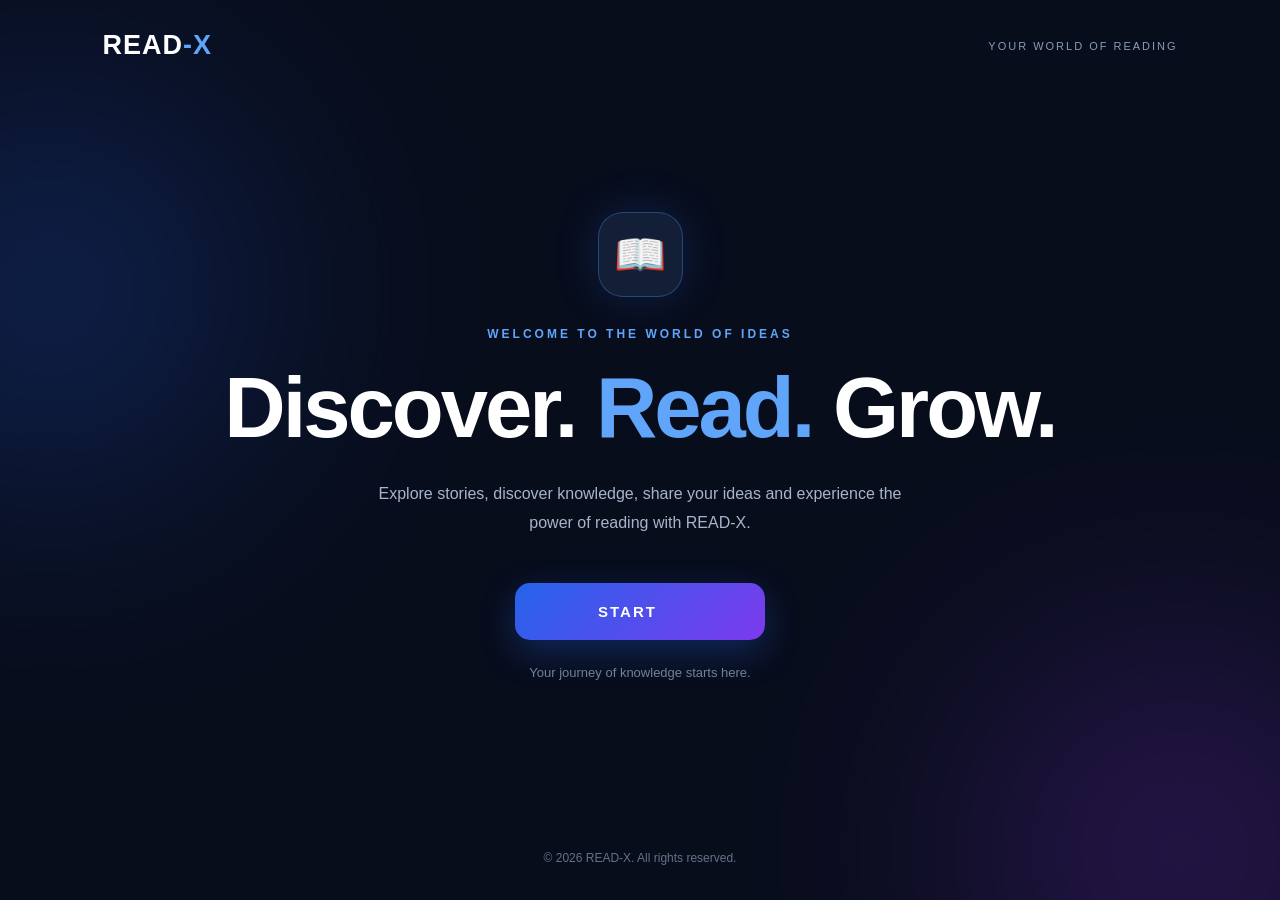
<file: index.html>
<!DOCTYPE html>
<html lang="en">
<head>
    <meta charset="UTF-8">
    <meta name="viewport" content="width=device-width, initial-scale=1.0">
    <meta name="theme-color" content="#080d1c">

    <title>READ-X | Welcome</title>

    <link rel="stylesheet" href="./index.css">
</head>

<body>

    <main class="welcome-container">

        <div class="background-glow glow-one"></div>
        <div class="background-glow glow-two"></div>

        <nav class="navbar">
            <a href="./index.html" class="logo">
                READ<span>-X</span>
            </a>

            <span class="nav-label">YOUR WORLD OF READING</span>
        </nav>

        <section class="welcome-content">

            <div class="welcome-icon">📖</div>

            <p class="small-heading">WELCOME TO THE WORLD OF IDEAS</p>

            <h1>
                Discover.
                <span>Read.</span>
                Grow.
            </h1>

            <p class="description">
                Explore stories, discover knowledge, share your ideas
                and experience the power of reading with READ-X.
            </p>

            <a href="./home.html" class="start-button">
                <span>START</span>
                <span class="arrow"></span>
            </a>

            <p class="bottom-text">
                Your journey of knowledge starts here.
            </p>

        </section>

        <footer>
            <p>© 2026 READ-X. All rights reserved.</p>
        </footer>

    </main>

</body>
</html>
</file>
<file: index.css>
/* =================================
   READ-X | WELCOME PAGE
================================= */

* {
    margin: 0;
    padding: 0;
    box-sizing: border-box;
}

body {
    font-family: Arial, Helvetica, sans-serif;
    background: #080d1c;
    color: #ffffff;
    min-height: 100vh;
}

/* MAIN CONTAINER */

.welcome-container {
    min-height: 100vh;
    position: relative;
    overflow: hidden;
    display: flex;
    flex-direction: column;
    padding: 30px 8%;
}

/* BACKGROUND GLOW */

.background-glow {
    position: absolute;
    width: 400px;
    height: 400px;
    border-radius: 50%;
    filter: blur(130px);
    opacity: 0.25;
    pointer-events: none;
}

.glow-one {
    background: #2563eb;
    top: 10%;
    left: -150px;
}

.glow-two {
    background: #9333ea;
    bottom: -150px;
    right: -100px;
}

/* NAVBAR */

.navbar {
    display: flex;
    align-items: center;
    justify-content: space-between;
    position: relative;
    z-index: 2;
}

.logo {
    color: #ffffff;
    font-size: 27px;
    font-weight: 900;
    text-decoration: none;
    letter-spacing: 1px;
}

.logo span {
    color: #60a5fa;
}

.nav-label {
    color: #8b9bb8;
    font-size: 11px;
    letter-spacing: 2px;
}

/* WELCOME CONTENT */

.welcome-content {
    flex: 1;
    display: flex;
    flex-direction: column;
    align-items: center;
    justify-content: center;
    text-align: center;
    position: relative;
    z-index: 1;
    padding: 70px 0;
}

.welcome-icon {
    width: 85px;
    height: 85px;
    display: flex;
    justify-content: center;
    align-items: center;
    background: rgba(96, 165, 250, 0.12);
    border: 1px solid rgba(96, 165, 250, 0.3);
    border-radius: 25px;
    font-size: 42px;
    margin-bottom: 30px;
    box-shadow: 0 0 45px rgba(37, 99, 235, 0.2);
}

.small-heading {
    color: #60a5fa;
    font-size: 12px;
    font-weight: bold;
    letter-spacing: 3px;
    margin-bottom: 20px;
}

h1 {
    font-size: clamp(45px, 8vw, 85px);
    font-weight: 900;
    line-height: 1.1;
    letter-spacing: -3px;
}

h1 span {
    color: #60a5fa;
}

.description {
    max-width: 540px;
    color: #a8b4ca;
    font-size: 16px;
    line-height: 1.8;
    margin-top: 25px;
}

/* START BUTTON */

.start-button {
    margin-top: 45px;
    min-width: 250px;
    padding: 20px 30px;
    border-radius: 15px;
    background: linear-gradient(135deg, #2563eb, #7c3aed);
    color: white;
    text-decoration: none;
    display: flex;
    justify-content: center;
    align-items: center;
    gap: 25px;
    font-size: 15px;
    font-weight: bold;
    letter-spacing: 2px;
    box-shadow: 0 12px 35px rgba(37, 99, 235, 0.3);
    transition: 0.3s ease;
    animation: buttonPulse 2.5s infinite;
}

.start-button:hover {
    transform: translateY(-6px) scale(1.04);
    box-shadow: 0 18px 45px rgba(96, 165, 250, 0.4);
}

.arrow {
    font-size: 24px;
    transition: 0.3s ease;
}

.start-button:hover .arrow {
    transform: translateX(7px);
}

/* BOTTOM TEXT */

.bottom-text {
    margin-top: 25px;
    color: #71809c;
    font-size: 13px;
}

/* FOOTER */

footer {
    text-align: center;
    position: relative;
    z-index: 1;
    padding: 20px 0 5px;
    color: #65728b;
    font-size: 12px;
}

/* ANIMATION */

@keyframes buttonPulse {
    0%, 100% {
        box-shadow: 0 12px 35px rgba(37, 99, 235, 0.25);
    }

    50% {
        box-shadow: 0 12px 45px rgba(124, 58, 237, 0.45);
    }
}

/* MOBILE RESPONSIVE */

@media (max-width: 600px) {

    .welcome-container {
        padding: 25px 6%;
    }

    .nav-label {
        font-size: 9px;
        letter-spacing: 1px;
    }

    .logo {
        font-size: 23px;
    }

    h1 {
        letter-spacing: -2px;
    }

    .description {
        font-size: 14px;
    }

    .start-button {
        width: 100%;
        max-width: 280px;
    }

    .welcome-content {
        padding: 50px 0;
    }
}
</file>
